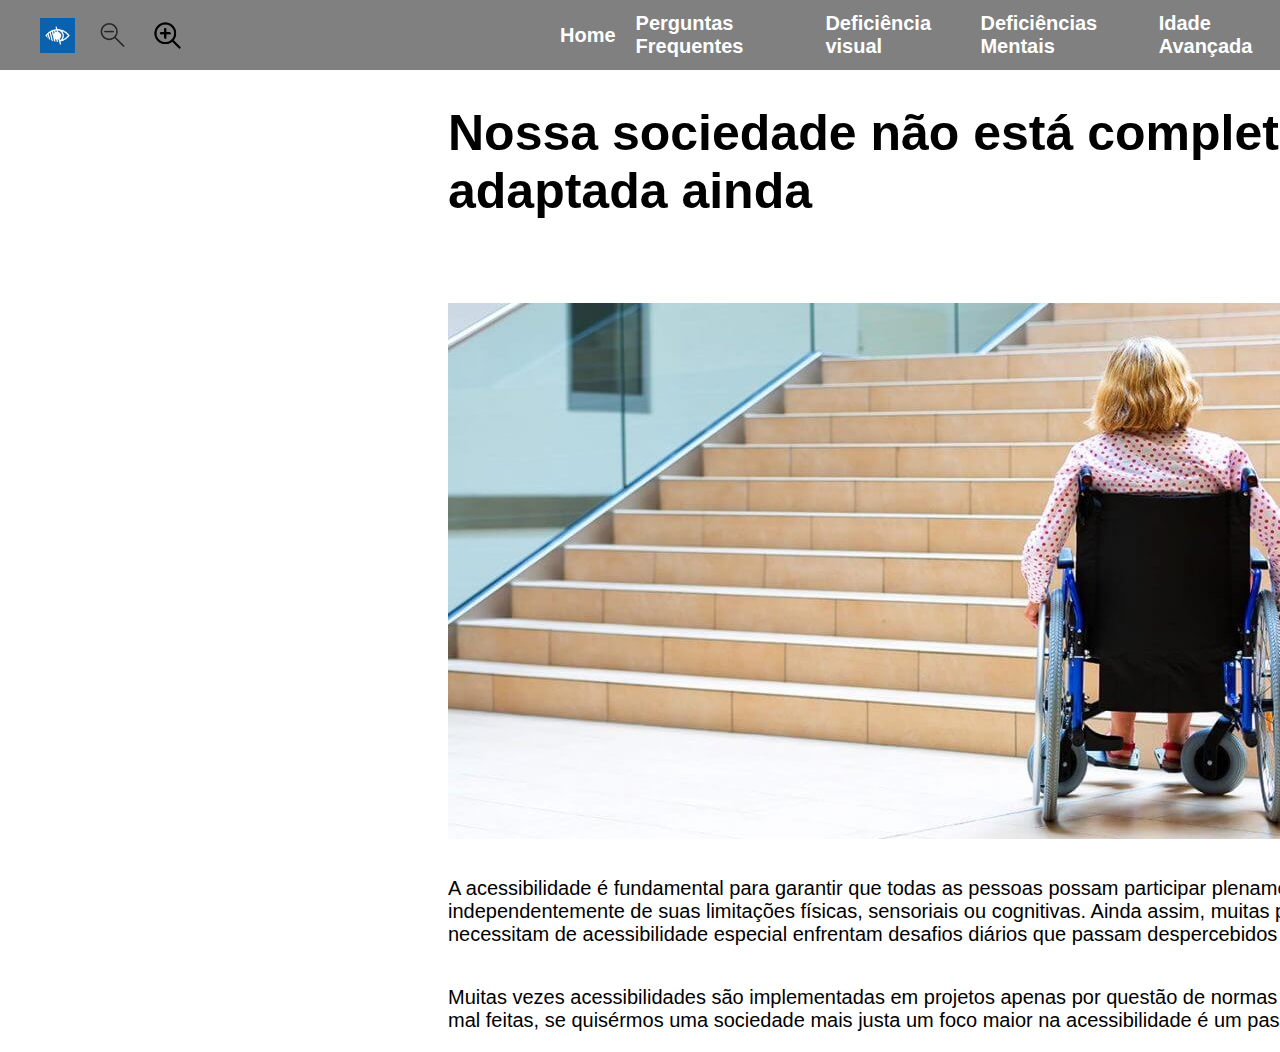
<file: index.html>
<!DOCTYPE html>
<html lang="en">
<head>
    <meta charset="UTF-8">
    <meta name="viewport" content="width=device-width, initial-scale=1.0">
    <link rel="stylesheet" href="css/header.css">
    <link rel="stylesheet" href="css/pages.css">
    <title>Home</title>
    <script>
        function loadHeader() {
            fetch('header.html')
                .then(response => response.text())
                .then(data => {
                    document.getElementById('header').innerHTML = data;
                });
        }
        window.onload = loadHeader;  
    </script>
</head>
<body>
    <div id="header"></div>
    <h1 class="title" alt="Nossa sociedade não está completamente adaptada ainda">Nossa sociedade não está completamente adaptada ainda</h1>
    <div class="big_box">
        <img src="images\CONVIVENDO-COM-A-FALTA-DE-ACESSIBILIDADE.jpg" class="home_img"><br>
        <p class="text">A acessibilidade é fundamental para garantir que todas as pessoas possam participar plenamente da sociedade, independentemente de suas limitações físicas, sensoriais ou cognitivas. Ainda assim, muitas pessoas que necessitam de acessibilidade especial enfrentam desafios diários que passam despercebidos para a maioria.</p>
        <p class="text">Muitas vezes acessibilidades são implementadas em projetos apenas por questão de normas e acabam ficando mal feitas, se quisérmos uma sociedade mais justa um foco maior na acessibilidade é um passo importante. </p>
    </div>
</body>
</html>
<script>
    function activate_sound() {
        const texts = document.querySelectorAll('.text')
        texts.forEach(text => {
            const textToSpeak = text.textContent;
            
            const speaking = new SpeechSynthesisUtterance(textToSpeak);
            speaking.lang = 'pt-BR'; 
            speaking.rate = 1; 
            speaking.pitch = 1;
            window.speechSynthesis.speak(speaking);
        })
    }
    function font_plus() {
        const titles = document.querySelectorAll('.title');  
        const texts = document.querySelectorAll('.text');  
        titles.forEach(title => {  
            let currentTitleFontSize = window.getComputedStyle(title).fontSize;
            currentTitleFontSize = parseInt(currentTitleFontSize);  
            title.style.fontSize = (currentTitleFontSize + 2) + 'px';  
        });
        
        texts.forEach(text => {  
            let currentTextFontSize = window.getComputedStyle(text).fontSize;
            currentTextFontSize = parseInt(currentTextFontSize);  
            text.style.fontSize = (currentTextFontSize + 2) + 'px';  
        });
    }

    function font_minus() {
        const titles = document.querySelectorAll('.title');  
        const texts = document.querySelectorAll('.text');  
        titles.forEach(title => {  
            let currentTitleFontSize = window.getComputedStyle(title).fontSize;
            currentTitleFontSize = parseInt(currentTitleFontSize);  
            title.style.fontSize = (currentTitleFontSize - 2) + 'px';  
        });
        
        texts.forEach(text => {  
            let currentTextFontSize = window.getComputedStyle(text).fontSize;
            currentTextFontSize = parseInt(currentTextFontSize);  
            text.style.fontSize = (currentTextFontSize - 2) + 'px';  
        });
    }
</script>
</file>
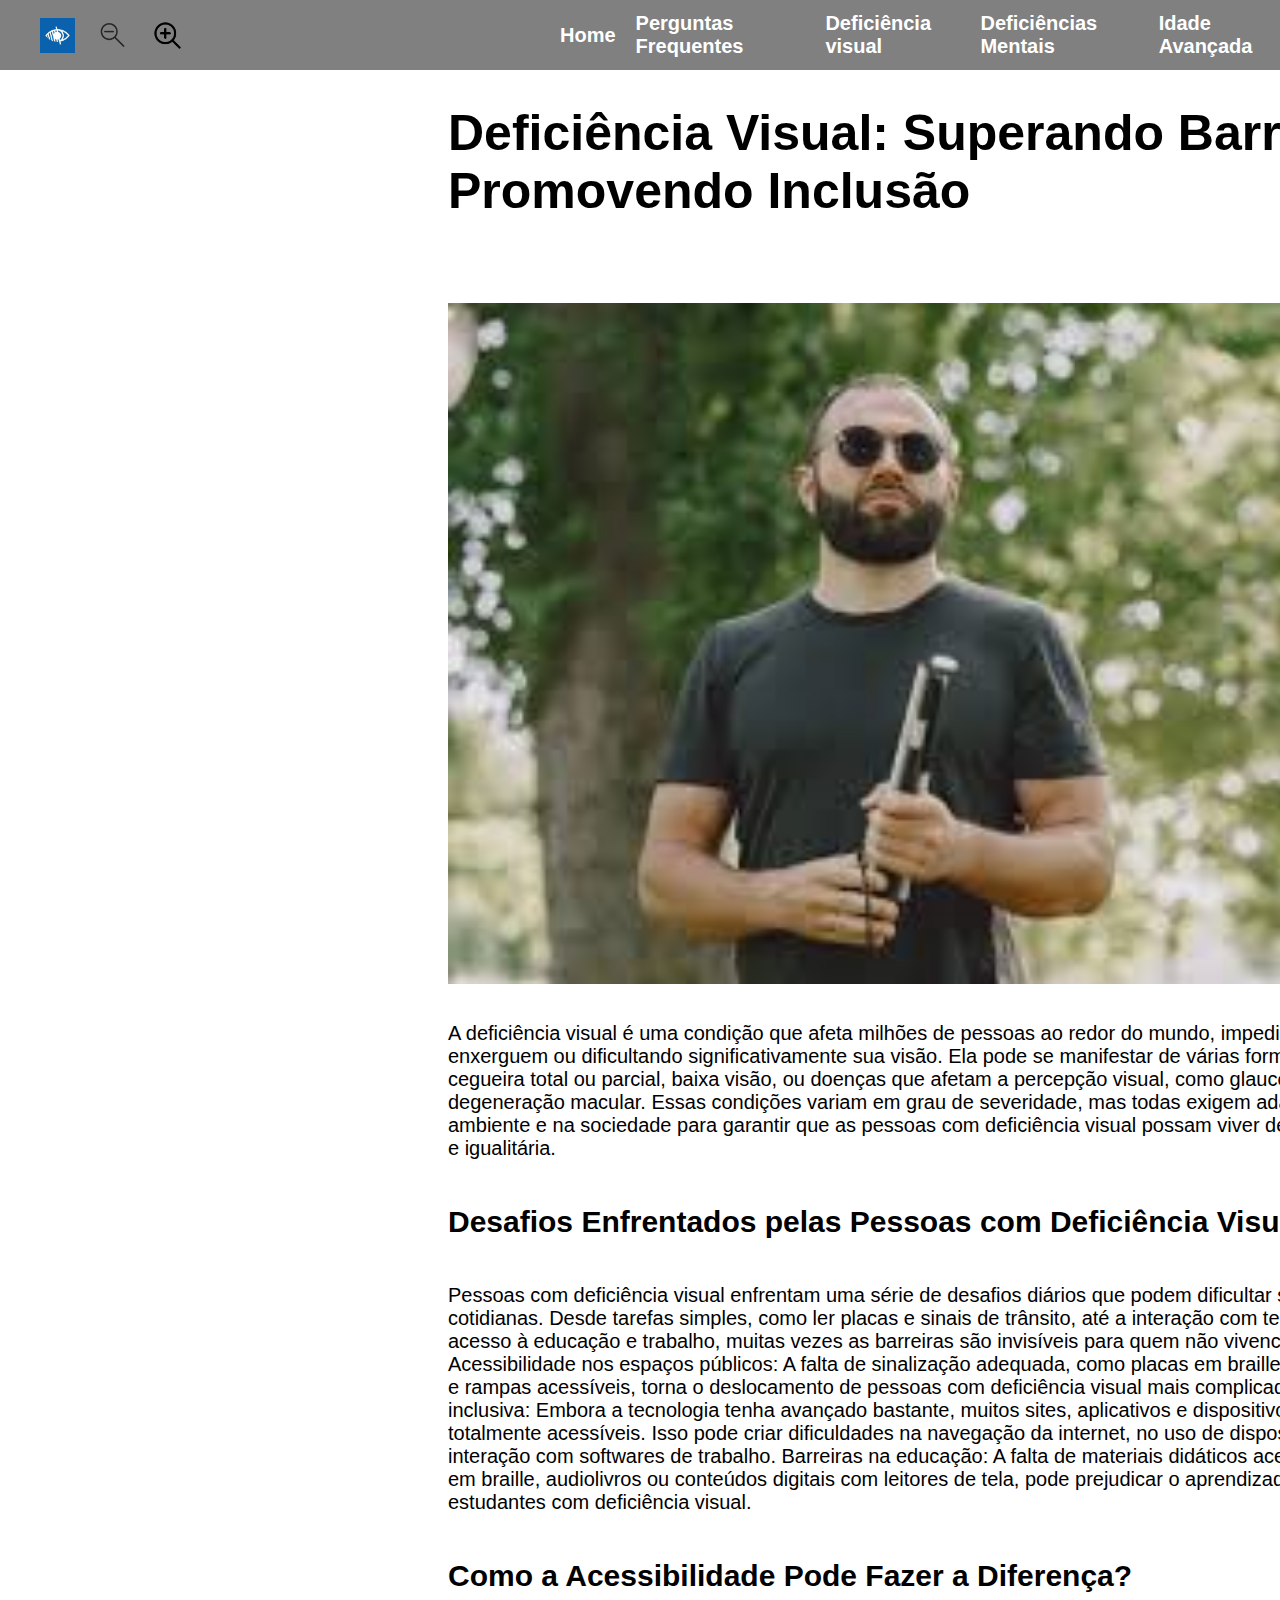
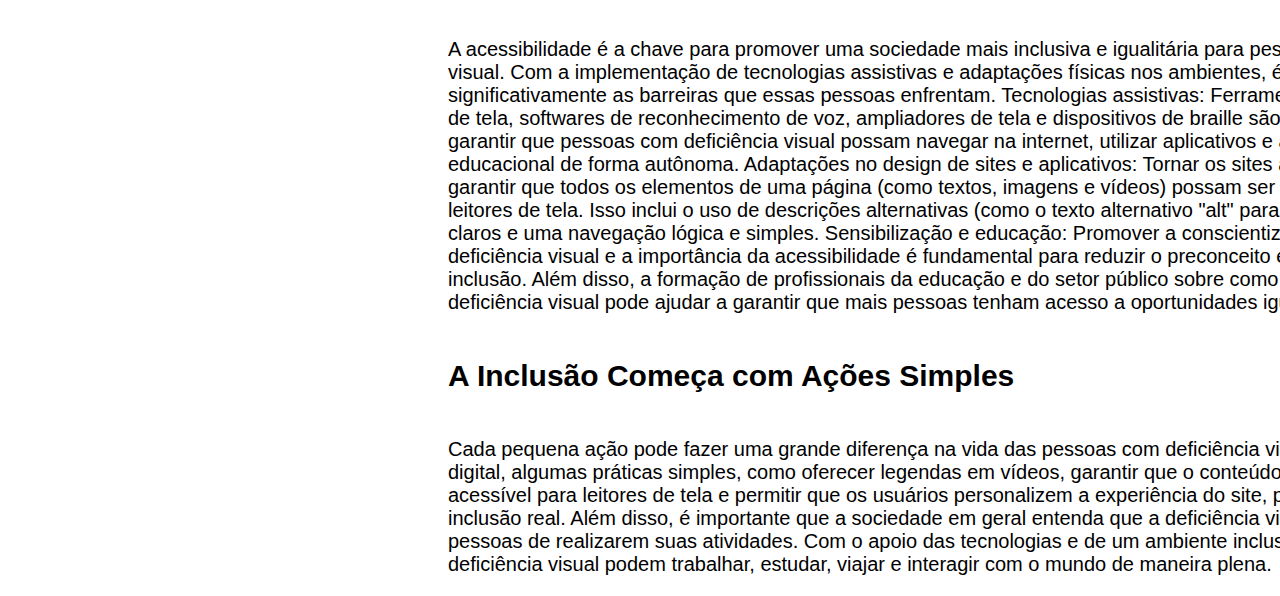
<file: deficiencia_visual.html>
<!DOCTYPE html>
<html lang="en">
<head>
    <meta charset="UTF-8">
    <meta name="viewport" content="width=device-width, initial-scale=1.0">
    <link rel="stylesheet" href="css/header.css">
    <link rel="stylesheet" href="css/pages.css">
    <title>Deficiência visual</title>
    <script>
        function loadHeader() {
            fetch('header.html')
                .then(response => response.text())
                .then(data => {
                    document.getElementById('header').innerHTML = data;
                });
        }
        window.onload = loadHeader;  
    </script>
</head>
<body>
    <body>
        <div id="header"></div>
        <h1 class="title" alt="Desafios para deficientes visuais">Deficiência Visual: Superando Barreiras e Promovendo Inclusão</h1>
        <div class="big_box">
            <img src="images\blind_man.jpg" class="home_img"><br>
            <p class="text">
                A deficiência visual é uma condição que afeta milhões de pessoas ao redor do mundo, impedindo que elas enxerguem ou dificultando significativamente sua visão. Ela pode se manifestar de várias formas, incluindo cegueira total ou parcial, baixa visão, ou doenças que afetam a percepção visual, como glaucoma, catarata ou degeneração macular. Essas condições variam em grau de severidade, mas todas exigem adaptações no ambiente e na sociedade para garantir que as pessoas com deficiência visual possam viver de forma independente e igualitária.            
            </p>
            <h2 class="text" style="font-size:30px;">
                Desafios Enfrentados pelas Pessoas com Deficiência Visual
            </h2>
            <p class="text">
                Pessoas com deficiência visual enfrentam uma série de desafios diários que podem dificultar suas atividades cotidianas. Desde tarefas simples, como ler placas e sinais de trânsito, até a interação com tecnologias digitais e o acesso à educação e trabalho, muitas vezes as barreiras são invisíveis para quem não vivencia essas dificuldades.

                Acessibilidade nos espaços públicos: A falta de sinalização adequada, como placas em braille, semáforos sonoros e rampas acessíveis, torna o deslocamento de pessoas com deficiência visual mais complicado.
                
                Tecnologia não inclusiva: Embora a tecnologia tenha avançado bastante, muitos sites, aplicativos e dispositivos ainda não são totalmente acessíveis. Isso pode criar dificuldades na navegação da internet, no uso de dispositivos móveis e na interação com softwares de trabalho.
                
                Barreiras na educação: A falta de materiais didáticos acessíveis, como livros em braille, audiolivros ou conteúdos digitais com leitores de tela, pode prejudicar o aprendizado e a inclusão de estudantes com deficiência visual.            
            </p>
            <h2 class="text" style="font-size:30px;">
                Como a Acessibilidade Pode Fazer a Diferença?
            </h2>
            <p class="text">
                A acessibilidade é a chave para promover uma sociedade mais inclusiva e igualitária para pessoas com deficiência visual. Com a implementação de tecnologias assistivas e adaptações físicas nos ambientes, é possível reduzir significativamente as barreiras que essas pessoas enfrentam.

                Tecnologias assistivas: Ferramentas como leitores de tela, softwares de reconhecimento de voz, ampliadores de tela e dispositivos de braille são essenciais para garantir que pessoas com deficiência visual possam navegar na internet, utilizar aplicativos e acessar conteúdo educacional de forma autônoma.
                
                Adaptações no design de sites e aplicativos: Tornar os sites acessíveis significa garantir que todos os elementos de uma página (como textos, imagens e vídeos) possam ser interpretados por leitores de tela. Isso inclui o uso de descrições alternativas (como o texto alternativo "alt" para imagens), títulos claros e uma navegação lógica e simples.
                
                Sensibilização e educação: Promover a conscientização sobre a deficiência visual e a importância da acessibilidade é fundamental para reduzir o preconceito e aumentar a inclusão. Além disso, a formação de profissionais da educação e do setor público sobre como lidar com a deficiência visual pode ajudar a garantir que mais pessoas tenham acesso a oportunidades iguais.            
            </p>
            <h2 class="text" style="font-size:30px;">
                A Inclusão Começa com Ações Simples
            </h2>
            <p class="text">
                Cada pequena ação pode fazer uma grande diferença na vida das pessoas com deficiência visual. No ambiente digital, algumas práticas simples, como oferecer legendas em vídeos, garantir que o conteúdo textual esteja acessível para leitores de tela e permitir que os usuários personalizem a experiência do site, podem promover uma inclusão real.

                Além disso, é importante que a sociedade em geral entenda que a deficiência visual não impede as pessoas de realizarem suas atividades. Com o apoio das tecnologias e de um ambiente inclusivo, pessoas com deficiência visual podem trabalhar, estudar, viajar e interagir com o mundo de maneira plena.            
            </p>
        </div>
    </body>
    </html>
    <script>
        function activate_sound() {
            const texts = document.querySelectorAll('.text')
            texts.forEach(text => {
                const textToSpeak = text.textContent;
                
                const speaking = new SpeechSynthesisUtterance(textToSpeak);
                speaking.lang = 'pt-BR'; 
                speaking.rate = 1; 
                speaking.pitch = 1;
                window.speechSynthesis.speak(speaking);
            })
        }
        function font_plus() {
            const titles = document.querySelectorAll('.title');  
            const texts = document.querySelectorAll('.text');  
            titles.forEach(title => {  
                let currentTitleFontSize = window.getComputedStyle(title).fontSize;
                currentTitleFontSize = parseInt(currentTitleFontSize);  
                title.style.fontSize = (currentTitleFontSize + 2) + 'px';  
            });
            
            texts.forEach(text => {  
                let currentTextFontSize = window.getComputedStyle(text).fontSize;
                currentTextFontSize = parseInt(currentTextFontSize);  
                text.style.fontSize = (currentTextFontSize + 2) + 'px';  
            });
        }

        function font_minus() {
            const titles = document.querySelectorAll('.title');  
            const texts = document.querySelectorAll('.text');  
            titles.forEach(title => {  
                let currentTitleFontSize = window.getComputedStyle(title).fontSize;
                currentTitleFontSize = parseInt(currentTitleFontSize);  
                title.style.fontSize = (currentTitleFontSize - 2) + 'px';  
            });
            
            texts.forEach(text => {  
                let currentTextFontSize = window.getComputedStyle(text).fontSize;
                currentTextFontSize = parseInt(currentTextFontSize);  
                text.style.fontSize = (currentTextFontSize - 2) + 'px';  
        });
        }
    </script>
    
</body>
</html>
</file>
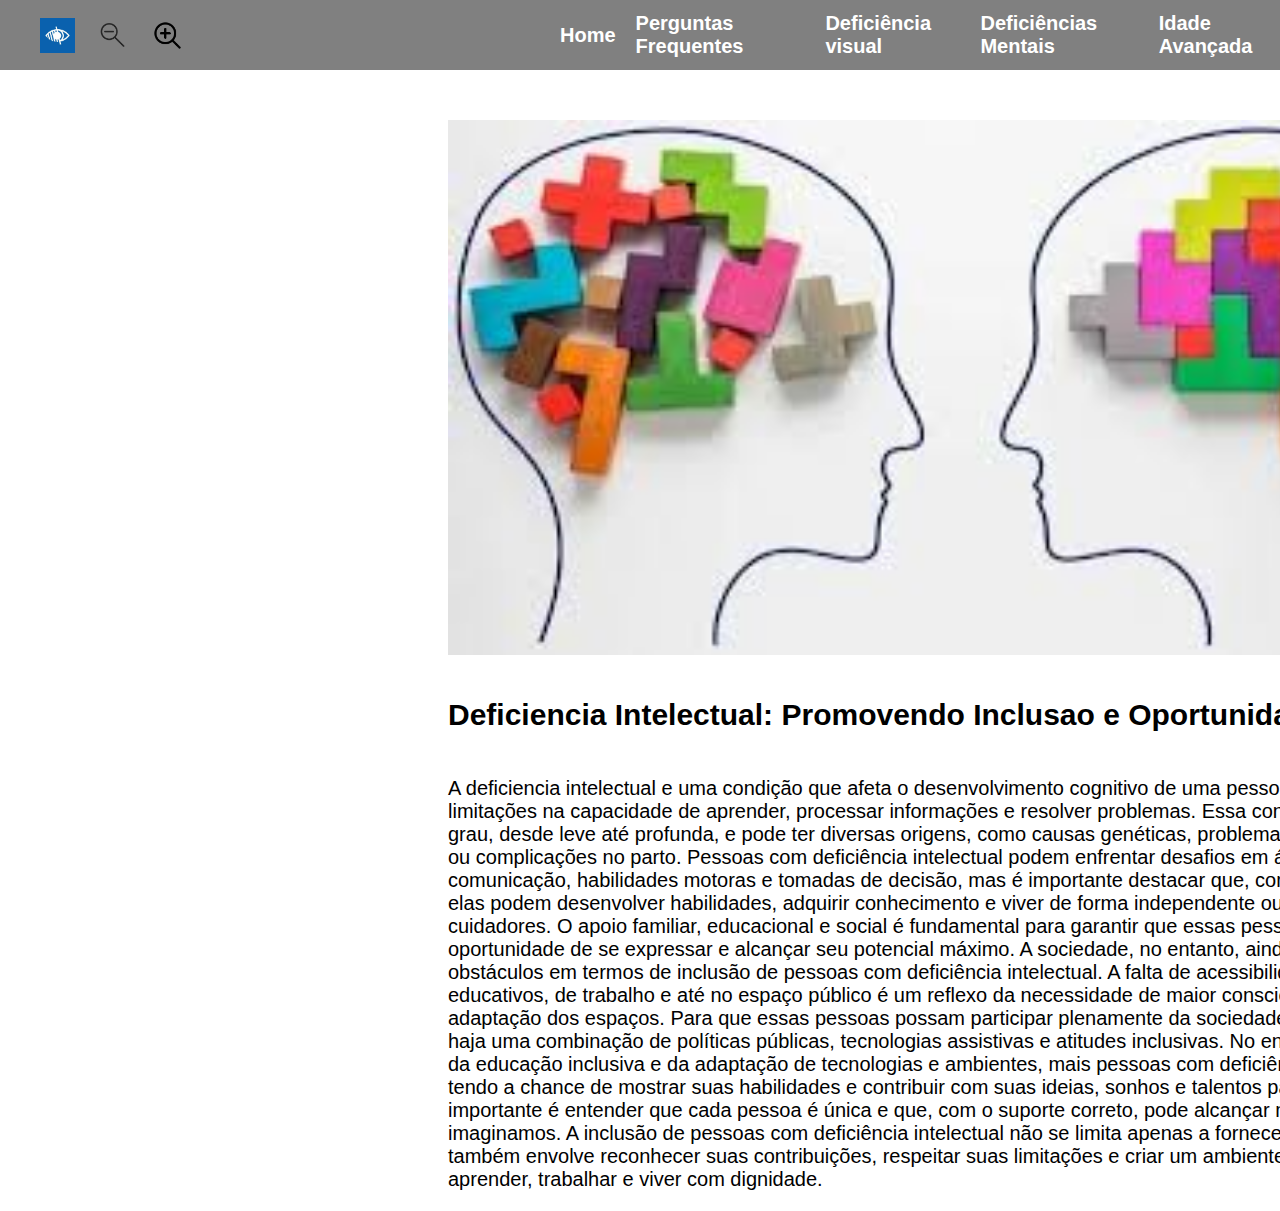
<file: deficiencias_mentais.html>
<!DOCTYPE html>
<html lang="en">
<head>
    <meta charset="UTF-8">
    <meta name="viewport" content="width=device-width, initial-scale=1.0">
    <link rel="stylesheet" href="css/header.css">
    <link rel="stylesheet" href="css/pages.css">
    <title>deficiencias_mentais</title>
    <script>
        function loadHeader() {
            fetch('header.html')
                .then(response => response.text())
                .then(data => {
                    document.getElementById('header').innerHTML = data;
                });
        }
        window.onload = loadHeader;  
    </script>
</head>
<body>
    <body>
        <div id="header"></div>
        <div class="big_box">
            <img src="images\intelect.jpg" class="home_img"><br>
            <h2 class="text" style="font-size:30px;">
                Deficiencia Intelectual: Promovendo Inclusao e Oportunidades
            </h2>
            <p class="text">
                A deficiencia intelectual e uma condição que afeta o desenvolvimento cognitivo de uma pessoa, resultando em limitações na capacidade de aprender, processar informações e resolver problemas. Essa condição pode variar em grau, desde leve até profunda, e pode ter diversas origens, como causas genéticas, problemas durante a gestação ou complicações no parto.

                Pessoas com deficiência intelectual podem enfrentar desafios em áreas como comunicação, habilidades motoras e tomadas de decisão, mas é importante destacar que, com apoio adequado, elas podem desenvolver habilidades, adquirir conhecimento e viver de forma independente ou com o auxílio de cuidadores. O apoio familiar, educacional e social é fundamental para garantir que essas pessoas tenham a oportunidade de se expressar e alcançar seu potencial máximo.
                
                A sociedade, no entanto, ainda enfrenta muitos obstáculos em termos de inclusão de pessoas com deficiência intelectual. A falta de acessibilidade em ambientes educativos, de trabalho e até no espaço público é um reflexo da necessidade de maior conscientização e adaptação dos espaços. Para que essas pessoas possam participar plenamente da sociedade, é necessário que haja uma combinação de políticas públicas, tecnologias assistivas e atitudes inclusivas.
                
                No entanto, com o avanço da educação inclusiva e da adaptação de tecnologias e ambientes, mais pessoas com deficiência intelectual estão tendo a chance de mostrar suas habilidades e contribuir com suas ideias, sonhos e talentos para a sociedade. O importante é entender que cada pessoa é única e que, com o suporte correto, pode alcançar muito mais do que imaginamos.
                
                A inclusão de pessoas com deficiência intelectual não se limita apenas a fornecer assistência, mas também envolve reconhecer suas contribuições, respeitar suas limitações e criar um ambiente onde todos possam aprender, trabalhar e viver com dignidade.
            </p>
        </div>
    </body>
    </html>
    <script>
        function activate_sound() {
            const texts = document.querySelectorAll('.text')
            texts.forEach(text => {
                const textToSpeak = text.textContent;
                
                const speaking = new SpeechSynthesisUtterance(textToSpeak);
                speaking.lang = 'pt-BR'; 
                speaking.rate = 1; 
                speaking.pitch = 1;
                window.speechSynthesis.speak(speaking);
            })
        }
        function font_plus() {
            const titles = document.querySelectorAll('.title');  
            const texts = document.querySelectorAll('.text');  
            titles.forEach(title => {  
                let currentTitleFontSize = window.getComputedStyle(title).fontSize;
                currentTitleFontSize = parseInt(currentTitleFontSize);  
                title.style.fontSize = (currentTitleFontSize + 2) + 'px';  
            });
            
            texts.forEach(text => {  
                let currentTextFontSize = window.getComputedStyle(text).fontSize;
                currentTextFontSize = parseInt(currentTextFontSize);  
                text.style.fontSize = (currentTextFontSize + 2) + 'px';  
            });
        }

        function font_minus() {
            const titles = document.querySelectorAll('.title');  
            const texts = document.querySelectorAll('.text');  
            titles.forEach(title => {  
                let currentTitleFontSize = window.getComputedStyle(title).fontSize;
                currentTitleFontSize = parseInt(currentTitleFontSize);  
                title.style.fontSize = (currentTitleFontSize - 2) + 'px';  
            });
            
            texts.forEach(text => {  
                let currentTextFontSize = window.getComputedStyle(text).fontSize;
                currentTextFontSize = parseInt(currentTextFontSize);  
                text.style.fontSize = (currentTextFontSize - 2) + 'px';  
        });
        }
    </script>
    
</body>
</html>
</file>
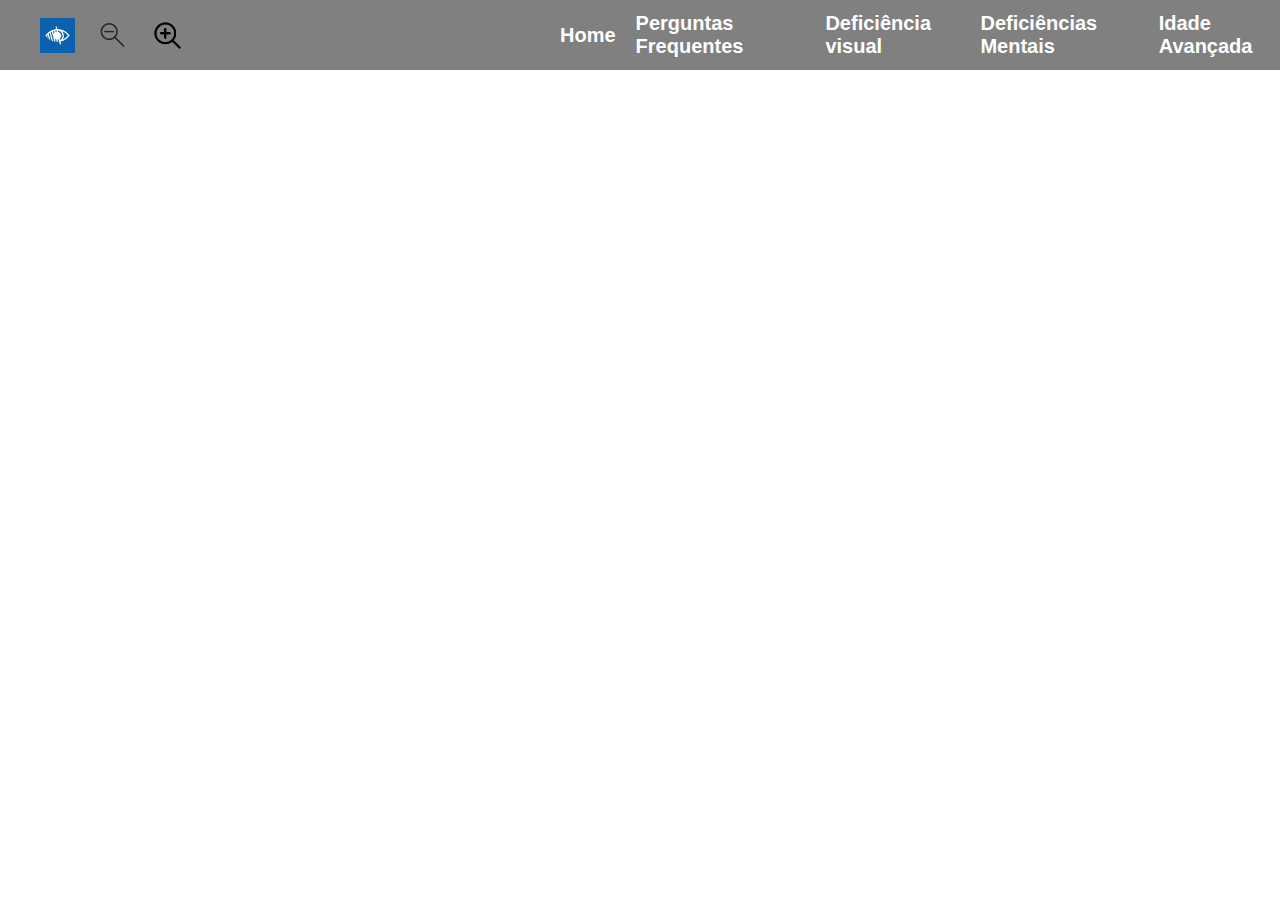
<file: header.html>
<!DOCTYPE html>
<html lang="en">
<head>
    <meta charset="UTF-8">
    <meta name="viewport" content="width=device-width, initial-scale=1.0">
    <link rel="stylesheet" href="css/header.css">
    <title>Header</title>
</head>
<body>
   <div class="header_box">
        <div class="header_buttons">
            <img src="images\deficiencia-visual.jpg " onclick="activate_sound()" class="acessibility_button" alt="botão de deficiencia auditiva" id="read_button">
            <img src="images\lupa_menos.png " onclick="font_minus()" class="acessibility_button" alt="botão para diminuir fonte" id="plus_button">
            <img src="images\lupa_mais.png" onclick="font_plus()" class="acessibility_button" alt="botão para aumentar fonte" id="minus_button">
        </div>
        <div class="pages_container">
            <a href="index.html" class="pages" alt="página home">Home</a>
            <a href="perguntas_frequentes.html" class="pages" alt="página sobre perguntas frequentes">Perguntas Frequentes</a>
            <a href="deficiencia_visual.html" class="pages" alt="página sobre cegueira">Deficiência visual</a>
            <a href="deficiencias_mentais.html" class="pages" alt="página sobre deficiências mentais">Deficiências Mentais</a>
            <a href="idade_avancada.html" class="pages" alt="página sobre idade avançada">Idade Avançada</a>
        </div>
   </div>
</body>
</html>
</file>
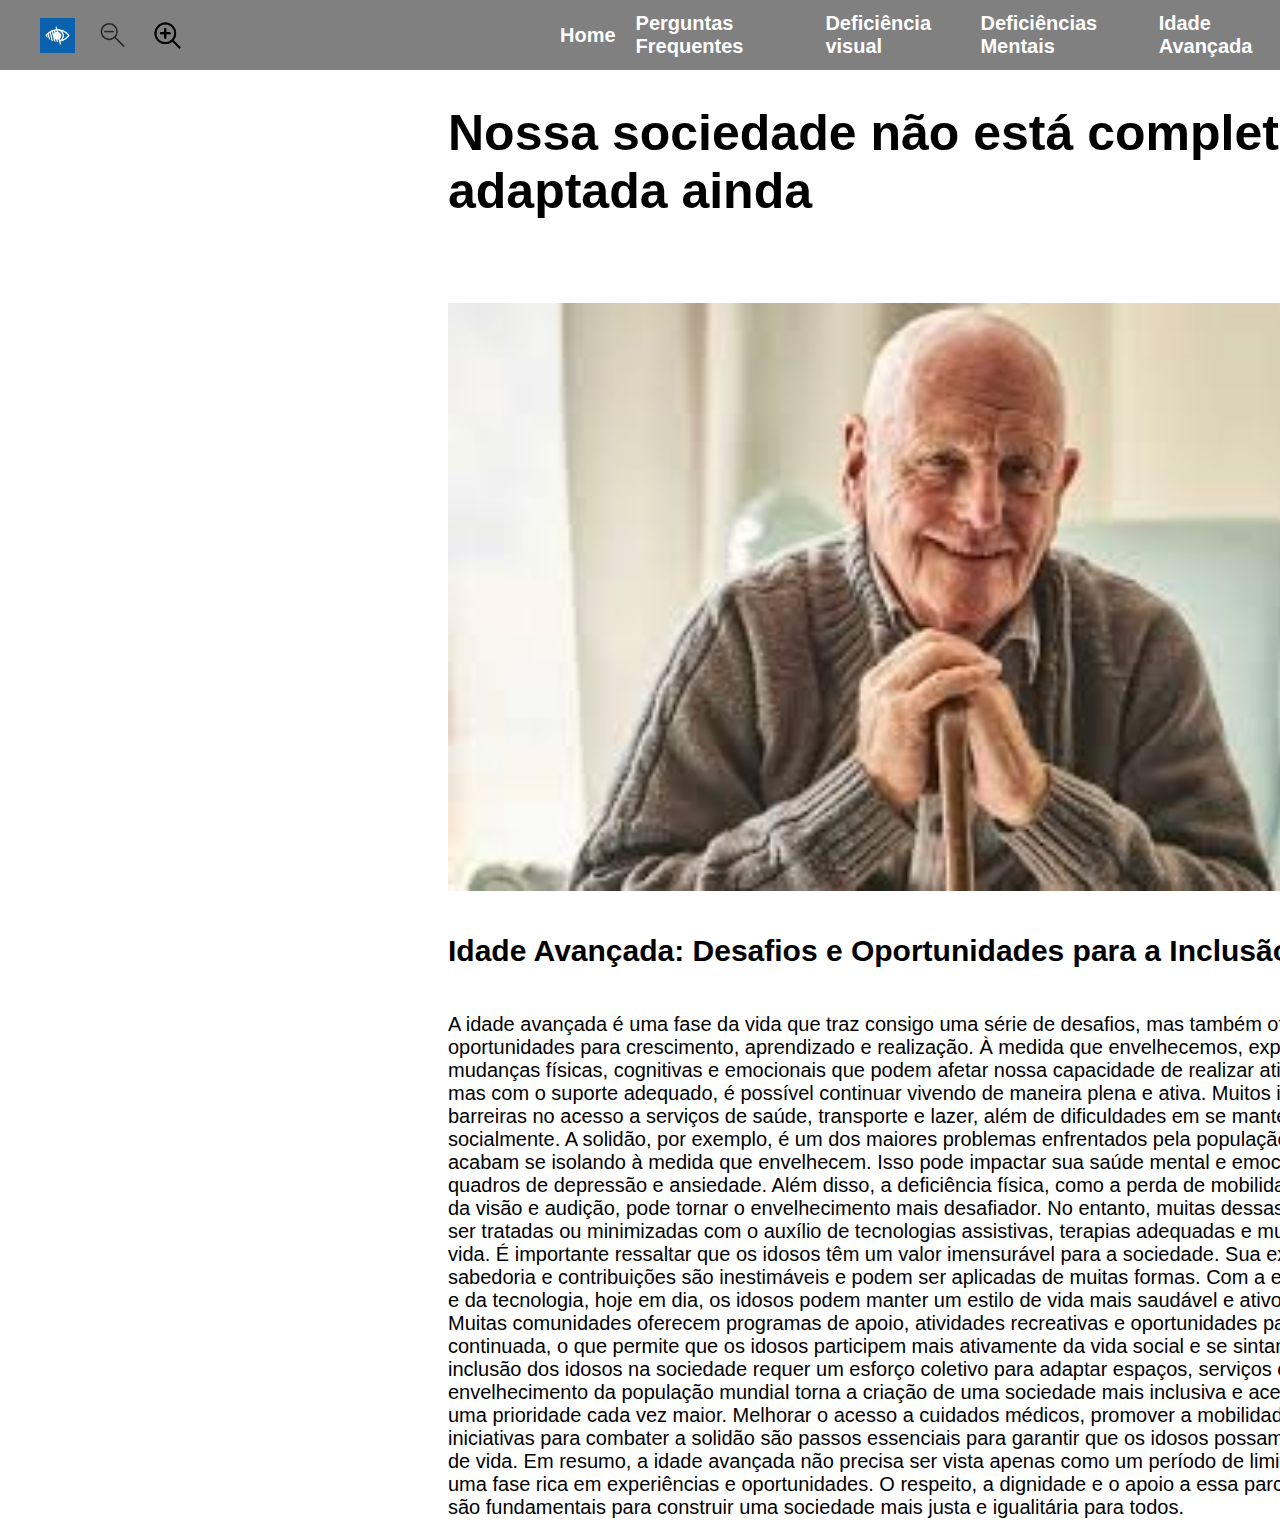
<file: idade_avancada.html>
<!DOCTYPE html>
<html lang="en">
<head>
    <meta charset="UTF-8">
    <meta name="viewport" content="width=device-width, initial-scale=1.0">
    <link rel="stylesheet" href="css/header.css">
    <link rel="stylesheet" href="css/pages.css">
    <title>idade_avancada</title>
    <script>
        function loadHeader() {
            fetch('header.html')
                .then(response => response.text())
                .then(data => {
                    document.getElementById('header').innerHTML = data;
                });
        }
        window.onload = loadHeader;  
    </script>
</head>
<body>
    <body>
        <div id="header"></div>
        <h1 class="title" alt="Nossa sociedade não está completamente adaptada ainda">Nossa sociedade não está completamente adaptada ainda</h1>
        <div class="big_box">
            <img src="images\elderly_guy.jpg" class="home_img"><br>
            <h2 class="text" style="font-size:30px;">
                Idade Avançada: Desafios e Oportunidades para a Inclusão dos Idosos
            </h2>
            <p class="text">
                A idade avançada é uma fase da vida que traz consigo uma série de desafios, mas também oferece muitas oportunidades para crescimento, aprendizado e realização. À medida que envelhecemos, experimentamos mudanças físicas, cognitivas e emocionais que podem afetar nossa capacidade de realizar atividades cotidianas, mas com o suporte adequado, é possível continuar vivendo de maneira plena e ativa.

                Muitos idosos enfrentam barreiras no acesso a serviços de saúde, transporte e lazer, além de dificuldades em se manterem conectados socialmente. A solidão, por exemplo, é um dos maiores problemas enfrentados pela população idosa, pois muitos acabam se isolando à medida que envelhecem. Isso pode impactar sua saúde mental e emocional, levando a quadros de depressão e ansiedade.
                
                Além disso, a deficiência física, como a perda de mobilidade ou a diminuição da visão e audição, pode tornar o envelhecimento mais desafiador. No entanto, muitas dessas condições podem ser tratadas ou minimizadas com o auxílio de tecnologias assistivas, terapias adequadas e mudanças no estilo de vida.
                
                É importante ressaltar que os idosos têm um valor imensurável para a sociedade. Sua experiência de vida, sabedoria e contribuições são inestimáveis e podem ser aplicadas de muitas formas. Com a evolução da medicina e da tecnologia, hoje em dia, os idosos podem manter um estilo de vida mais saudável e ativo do que nunca. Muitas comunidades oferecem programas de apoio, atividades recreativas e oportunidades para a educação continuada, o que permite que os idosos participem mais ativamente da vida social e se sintam valorizados.
                
                A inclusão dos idosos na sociedade requer um esforço coletivo para adaptar espaços, serviços e atitudes. O envelhecimento da população mundial torna a criação de uma sociedade mais inclusiva e acessível para os idosos uma prioridade cada vez maior. Melhorar o acesso a cuidados médicos, promover a mobilidade, e desenvolver iniciativas para combater a solidão são passos essenciais para garantir que os idosos possam viver com qualidade de vida.
                
                Em resumo, a idade avançada não precisa ser vista apenas como um período de limitações, mas como uma fase rica em experiências e oportunidades. O respeito, a dignidade e o apoio a essa parcela da população são fundamentais para construir uma sociedade mais justa e igualitária para todos.            
            </p>
        </div>
    </body>
    </html>
    <script>
        function activate_sound() {
            const texts = document.querySelectorAll('.text')
            texts.forEach(text => {
                const textToSpeak = text.textContent;
                
                const speaking = new SpeechSynthesisUtterance(textToSpeak);
                speaking.lang = 'pt-BR'; 
                speaking.rate = 1; 
                speaking.pitch = 1;
                window.speechSynthesis.speak(speaking);
            })
        }
        function font_plus() {
            const titles = document.querySelectorAll('.title');  
            const texts = document.querySelectorAll('.text');  
            titles.forEach(title => {  
                let currentTitleFontSize = window.getComputedStyle(title).fontSize;
                currentTitleFontSize = parseInt(currentTitleFontSize);  
                title.style.fontSize = (currentTitleFontSize + 2) + 'px';  
            });
            
            texts.forEach(text => {  
                let currentTextFontSize = window.getComputedStyle(text).fontSize;
                currentTextFontSize = parseInt(currentTextFontSize);  
                text.style.fontSize = (currentTextFontSize + 2) + 'px';  
            });
        }

        function font_minus() {
            const titles = document.querySelectorAll('.title');  
            const texts = document.querySelectorAll('.text');  
            titles.forEach(title => {  
                let currentTitleFontSize = window.getComputedStyle(title).fontSize;
                currentTitleFontSize = parseInt(currentTitleFontSize);  
                title.style.fontSize = (currentTitleFontSize - 2) + 'px';  
            });
            
            texts.forEach(text => {  
                let currentTextFontSize = window.getComputedStyle(text).fontSize;
                currentTextFontSize = parseInt(currentTextFontSize);  
                text.style.fontSize = (currentTextFontSize - 2) + 'px';  
        });
        }
    </script>
    
</body>
</html>
</file>
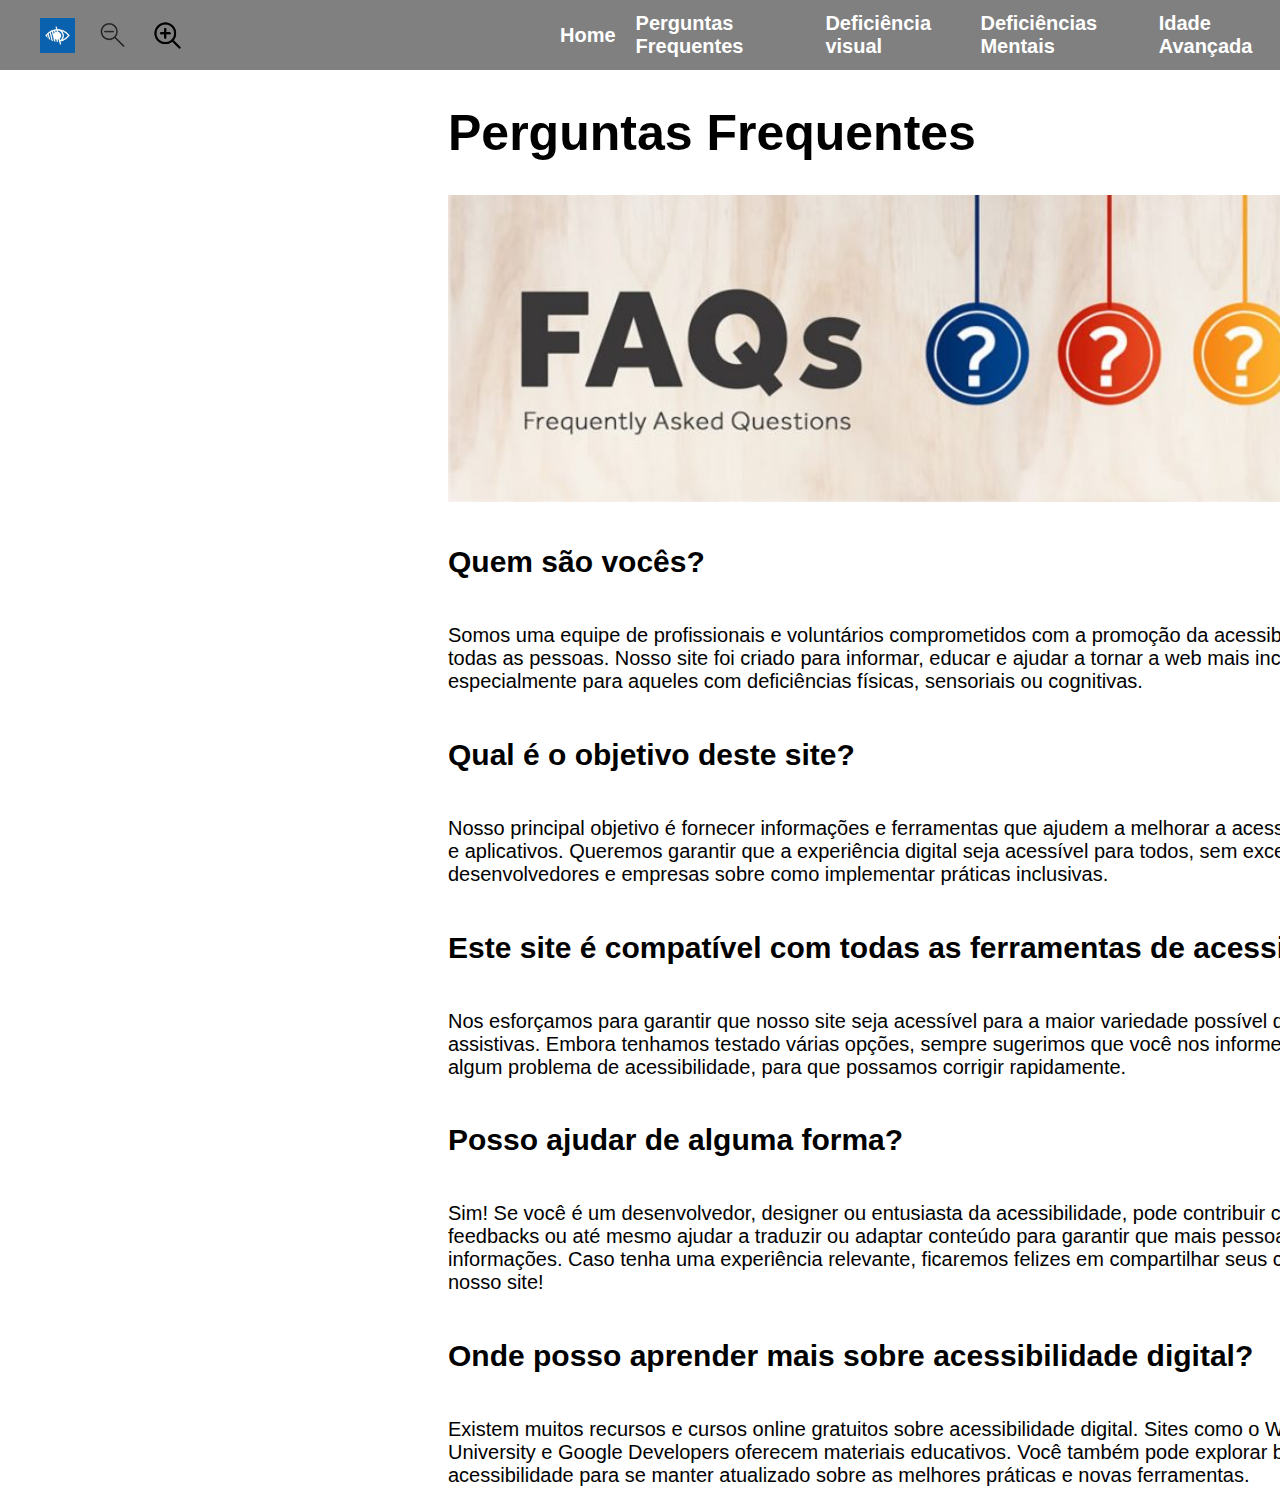
<file: perguntas_frequentes.html>
<!DOCTYPE html>
<html lang="en">
<head>
    <meta charset="UTF-8">
    <meta name="viewport" content="width=device-width, initial-scale=1.0">
    <link rel="stylesheet" href="css/header.css">
    <link rel="stylesheet" href="css/pages.css">
    <title>Perguntas frequentes</title>
    <script>
        function loadHeader() {
            fetch('header.html')
                .then(response => response.text())
                .then(data => {
                    document.getElementById('header').innerHTML = data;
                });
        }
        window.onload = loadHeader;  
    </script>
</head>
<body>
    <body>
        <div id="header"></div>
        <h1 class="title" alt="Perguntas Frequentes">Perguntas Frequentes</h1>
        <div class="big_box">
            <img src="images\faq_banner.jpg" class="faq_img"><br>
            <h2 class="text" style="font-size:30px;">
                Quem são vocês?
            </h2>
            <p class="text">
                Somos uma equipe de profissionais e voluntários comprometidos com a promoção da acessibilidade digital para todas as pessoas. Nosso site foi criado para informar, educar e ajudar a tornar a web mais inclusiva para todos, especialmente para aqueles com deficiências físicas, sensoriais ou cognitivas.
            </p>
            <h2 class="text" style="font-size:30px;">
                Qual é o objetivo deste site?
            </h2>
            <p class="text">
                Nosso principal objetivo é fornecer informações e ferramentas que ajudem a melhorar a acessibilidade de websites e aplicativos. Queremos garantir que a experiência digital seja acessível para todos, sem exceção, e educar os desenvolvedores e empresas sobre como implementar práticas inclusivas.
            </p>
            <h2 class="text" style="font-size:30px;">
                Este site é compatível com todas as ferramentas de acessibilidade?
            </h2>
            <p class="text">
                Nos esforçamos para garantir que nosso site seja acessível para a maior variedade possível de ferramentas assistivas. Embora tenhamos testado várias opções, sempre sugerimos que você nos informe caso encontre algum problema de acessibilidade, para que possamos corrigir rapidamente.            
            </p>
            <h2 class="text" style="font-size:30px;">
                Posso ajudar de alguma forma?
            </h2>
            <p class="text">
                Sim! Se você é um desenvolvedor, designer ou entusiasta da acessibilidade, pode contribuir com sugestões, feedbacks ou até mesmo ajudar a traduzir ou adaptar conteúdo para garantir que mais pessoas se beneficiem das informações. Caso tenha uma experiência relevante, ficaremos felizes em compartilhar seus conhecimentos no nosso site!            
            </p>
            <h2 class="text" style="font-size:30px;">
                Onde posso aprender mais sobre acessibilidade digital?
            </h2>
            <p class="text">
                Existem muitos recursos e cursos online gratuitos sobre acessibilidade digital. Sites como o W3C, Deque University e Google Developers oferecem materiais educativos. Você também pode explorar blogs e artigos sobre acessibilidade para se manter atualizado sobre as melhores práticas e novas ferramentas.            
            </p>
        </div>
    </body>
    </html>
    <script>
        function activate_sound() {
            const texts = document.querySelectorAll('.text')
            texts.forEach(text => {
                const textToSpeak = text.textContent;
                
                const speaking = new SpeechSynthesisUtterance(textToSpeak);
                speaking.lang = 'pt-BR'; 
                speaking.rate = 1; 
                speaking.pitch = 1;
                window.speechSynthesis.speak(speaking);
            })
        }

        function font_plus() {
            const titles = document.querySelectorAll('.title');  
            const texts = document.querySelectorAll('.text');  
            titles.forEach(title => {  
                let currentTitleFontSize = window.getComputedStyle(title).fontSize;
                currentTitleFontSize = parseInt(currentTitleFontSize);  
                title.style.fontSize = (currentTitleFontSize + 2) + 'px';  
            });
            
            texts.forEach(text => {  
                let currentTextFontSize = window.getComputedStyle(text).fontSize;
                currentTextFontSize = parseInt(currentTextFontSize);  
                text.style.fontSize = (currentTextFontSize + 2) + 'px';  
            });
        }

        function font_minus() {
            const titles = document.querySelectorAll('.title');  
            const texts = document.querySelectorAll('.text');  
            titles.forEach(title => {  
                let currentTitleFontSize = window.getComputedStyle(title).fontSize;
                currentTitleFontSize = parseInt(currentTitleFontSize);  
                title.style.fontSize = (currentTitleFontSize - 2) + 'px';  
            });
            
            texts.forEach(text => {  
                let currentTextFontSize = window.getComputedStyle(text).fontSize;
                currentTextFontSize = parseInt(currentTextFontSize);  
                text.style.fontSize = (currentTextFontSize - 2) + 'px';  
        });
        }
    </script>
    
</body>
</html>
</file>
<file: css/header.css>
body {
    margin: 0px;
}
.header_box {
    display: flex;
    background-color: gray;
    height: 70px;
    align-items: center;
}
.acessibility_button {
    height: 35px;
    width: 35px;
    
}
.acessibility_button:hover {
    cursor: pointer;
}
.acessibility_button:active {
    height: 30px;
    width: 30px;
}
.header_buttons {
    display: flex;
    align-items: center;
    max-width: 105px;
    margin-left: 40px;
    gap: 20px;
}
.pages_container {
    display: flex;
    height: 100%;
    align-items: center;
    justify-content: flex-start;
    max-width: 1000px;
    margin-left: 415px;
    gap: 20px;
}
.pages {
    
    text-decoration: none;
    color: white;
    font-size: 20px;
    font-weight: bold;
    font-family: sans-serif
}
</file>
<file: css/pages.css>
*{
    font-family: sans-serif;
}
.big_box {
    margin-left: 448px;
    display: flex;
    flex-direction: column;
    width: 1024px;
}
.home_img {
    
    margin-top: 50px;
}
.title {
    font-weight: bold;
    font-size: 50px;
    width: 1024px;
    margin-left: 448px;
}
.text {
    font-size: 20px;
}
.faq_img {
    width: 1024;
}
</file>
